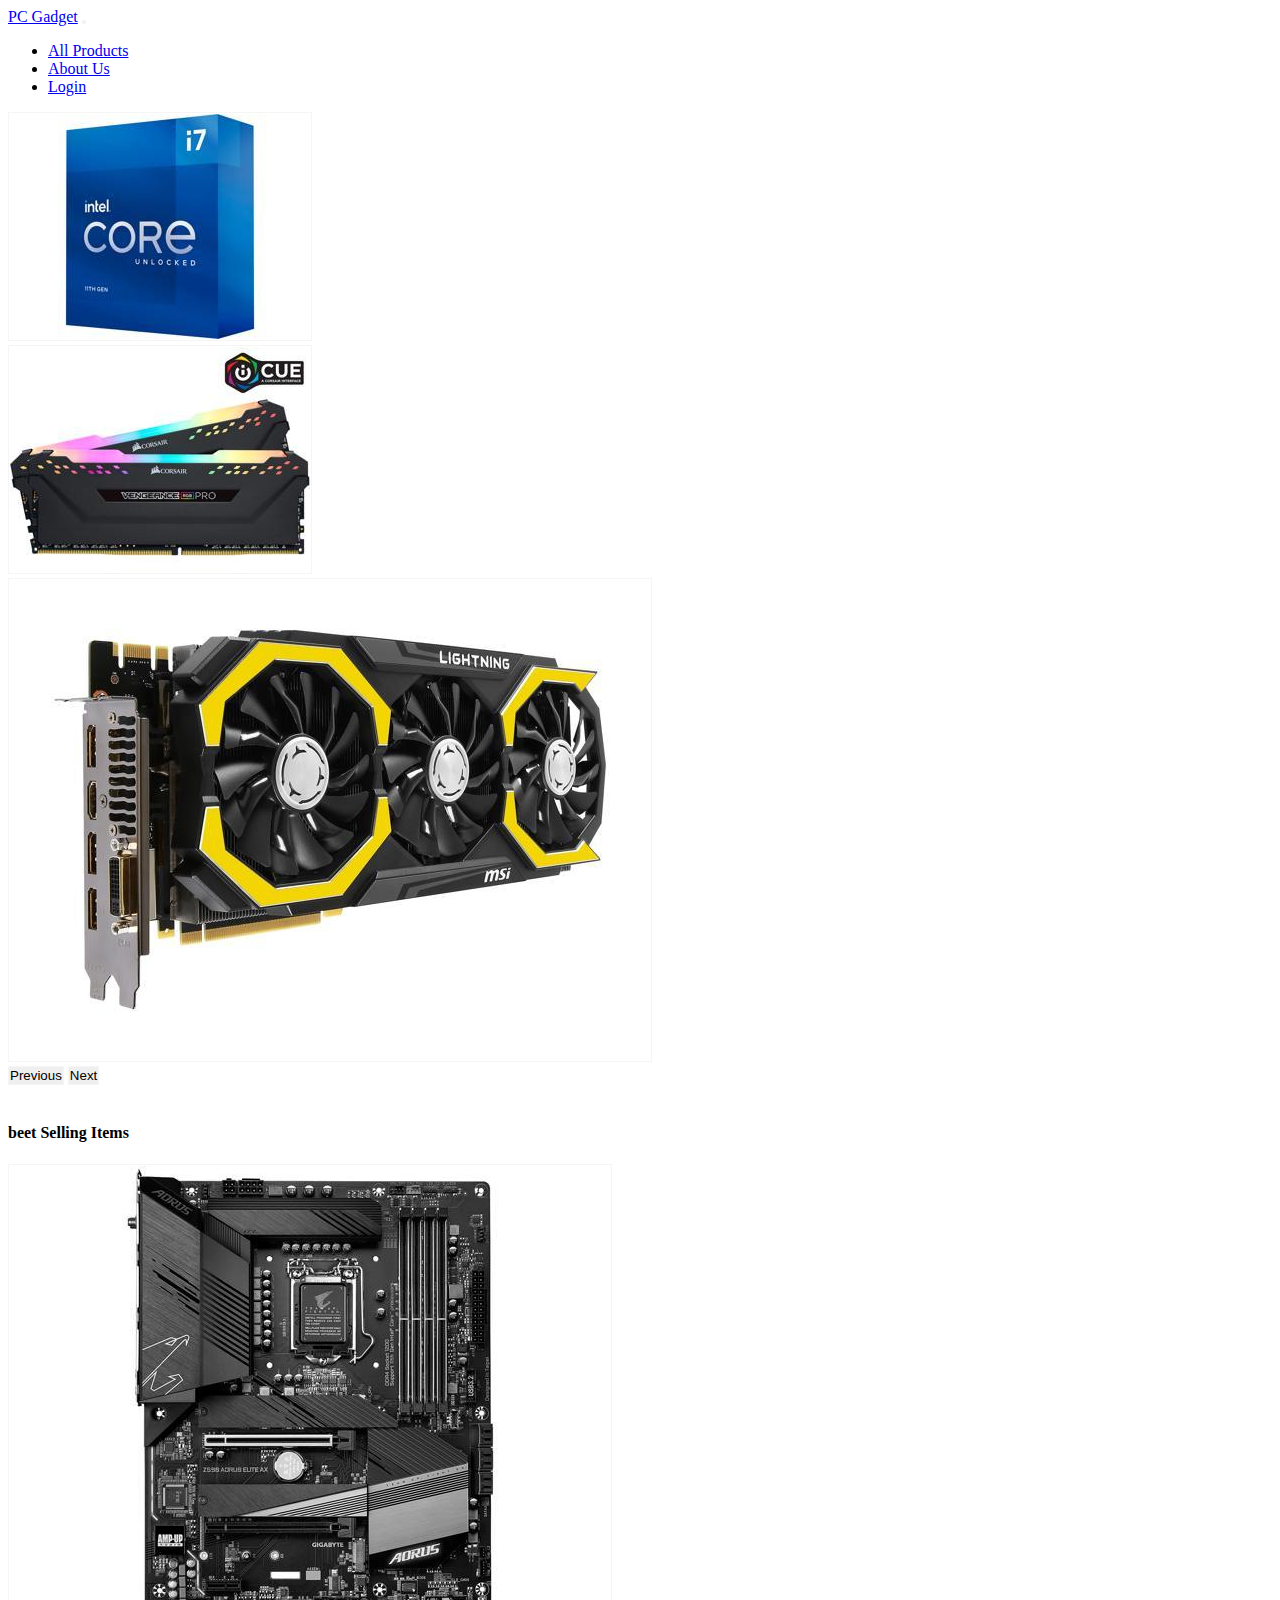
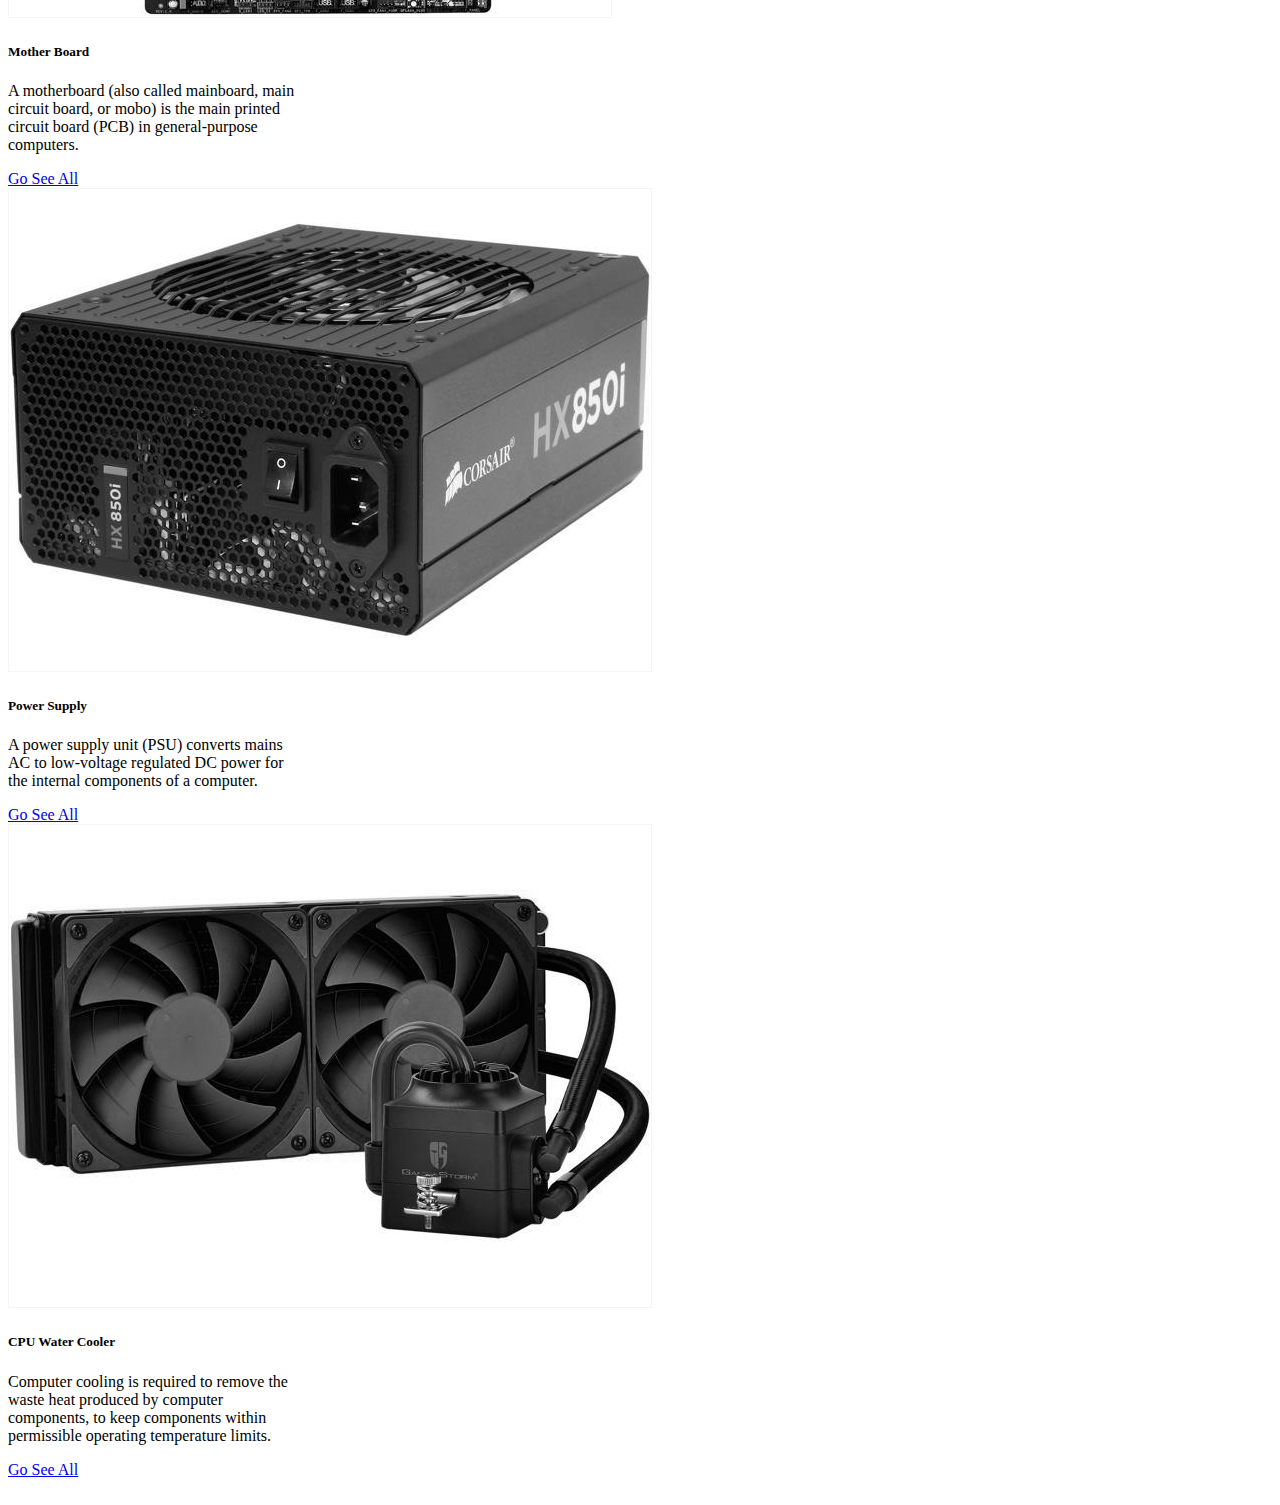
<file: index.html>
<!DOCTYPE html>
<html lang="en">

<head>
    <meta charset="UTF-8">
    <meta http-equiv="X-UA-Compatible" content="IE=edge">
    <link rel="icon" type="image/png" href="/favicon16x16.png" sizes="16x16">
    <link rel="icon" type="image/png" href="/favicon32x32.png" sizes="32x32">
    <link rel="icon" type="image/png" href="/favicon96x96.png" sizes="96x96">
    <link rel="stylesheet" href="style/main.css">
        <link href="https://cdn.jsdelivr.net/npm/bootstrap@5.1.2/dist/css/bootstrap.min.css" rel="stylesheet"
        integrity="sha384-uWxY/CJNBR+1zjPWmfnSnVxwRheevXITnMqoEIeG1LJrdI0GlVs/9cVSyPYXdcSF" crossorigin="anonymous">
    <meta name="viewport" content="width=device-width, initial-scale=1.0">
    <title>PC Gadget</title>
</head>

<body>
    <nav  class="navbar navbar-expand-lg navbar-light bg-light">
        <div class="container-fluid">
            <a class="navbar-brand" href="index.html">PC Gadget</a>
            <button class="navbar-toggler" type="button" data-bs-toggle="collapse" data-bs-target="#navbarNav"
                aria-controls="navbarNav" aria-expanded="false" aria-label="Toggle navigation">
                <span class="navbar-toggler-icon"></span>
            </button>
            <div class="collapse navbar-collapse" id="navbarNav">
                <ul class="navbar-nav">
                    <li class="nav-item">
                        <a class="nav-link active" aria-current="page" href="allitems.html">All Products</a>
                    </li>
                    <li class="nav-item">
                        <a class="nav-link" href="aboutus.html">About Us</a>
                    </li>
                    <li class="nav-item">
                        <a class="nav-link" href="auth.html">Login</a>
                    </li>

                </ul>
            </div>
        </div>
    </nav>

    <div id="carouselExampleControls" class="carousel slide" data-bs-ride="carousel">
        <div class="carousel-inner">
            <div class="carousel-item active">
                <img src="images/19-118-233-V01.jpg" class="d-block w-100" alt="header2">

            </div>
            <div class="carousel-item">
                <img src="images/20-236-607-01.jpg" class="d-block w-100" alt="header2">
            </div>
            <div class="carousel-item">
                <img src="images/14-127-908-02.jpg" class="d-block w-100" alt="header3">
            </div>
        </div>
        <button class="carousel-control-prev" type="button" data-bs-target="#carouselExampleControls"
            data-bs-slide="prev">
            <span class="carousel-control-prev-icon" aria-hidden="true"></span>
            <span class="visually-hidden">Previous</span>
        </button>
        <button class="carousel-control-next" type="button" data-bs-target="#carouselExampleControls"
            data-bs-slide="next">
            <span class="carousel-control-next-icon" aria-hidden="true"></span>
            <span class="visually-hidden">Next</span>
        </button>
    </div>
    <div class="mx-auto" style="width: 200px;">
        <br>
      </div>
      
    <nav id="navi" class="navbar navbar-light bg-light">
        <div class="container-fluid">
            <span class="navbar-text">
                <nav aria-label="breadcrumb">

                </nav>
            </span>
        </div>
    </nav>
    <div class="alert alert-success" role="alert">

        <h4>beet Selling Items</h4s>

    </div>
      
    <div class="container">
        <div class="row">
            <div class="col">
                <div class="card" style="width: 18rem;">
                    <img id="filter"src="images/13-145-263-V012.jpg" class="card-img-top" alt="...">
                    <div class="card-body">
                        <h5 class="card-title">Mother Board</h5>
                        <p class="card-text">A motherboard (also called mainboard, main circuit board, or mobo) is the main printed circuit board (PCB) in general-purpose computers.</p>
                        <a href="allitems.html" class="btn btn-primary">Go See All</a>
                    </div>
                </div>
            </div>
            <div class="col">
                <div class="card" style="width: 18rem;">
                    <img id="filter" src="images/17-139-083-01.jpg" class="card-img-top" alt="...">
                    <div class="card-body">
                        <h5 class="card-title">Power Supply </h5>
                        <p class="card-text">A power supply unit (PSU) converts mains AC to low-voltage regulated DC power for the internal components of a computer. </p>
                        <a href="allitems.html" class="btn btn-primary">Go See All</a>
                    </div>
                </div>
            </div>
            <div class="col">
                <div class="card" style="width: 18rem;">
                    <img id="filter" src="images/35-856-078-V01.jpg" class="card-img-top" alt="...">
                    <div class="card-body">
                        <h5 class="card-title">CPU Water Cooler </h5>
                        <p class="card-text">Computer cooling is required to remove the waste heat produced by computer components, to keep components within permissible operating temperature limits.</p>
                        <a href="allitems.html" class="btn btn-primary">Go See All</a>
                    </div>
                </div>
            </div>
        </div>
    </div>
<br>
      <script src="https://cdn.jsdelivr.net/npm/bootstrap@5.1.2/dist/js/bootstrap.bundle.min.js" integrity="sha384-kQtW33rZJAHjgefvhyyzcGF3C5TFyBQBA13V1RKPf4uH+bwyzQxZ6CmMZHmNBEfJ" crossorigin="anonymous"></script>
</body>

</html>
</file>
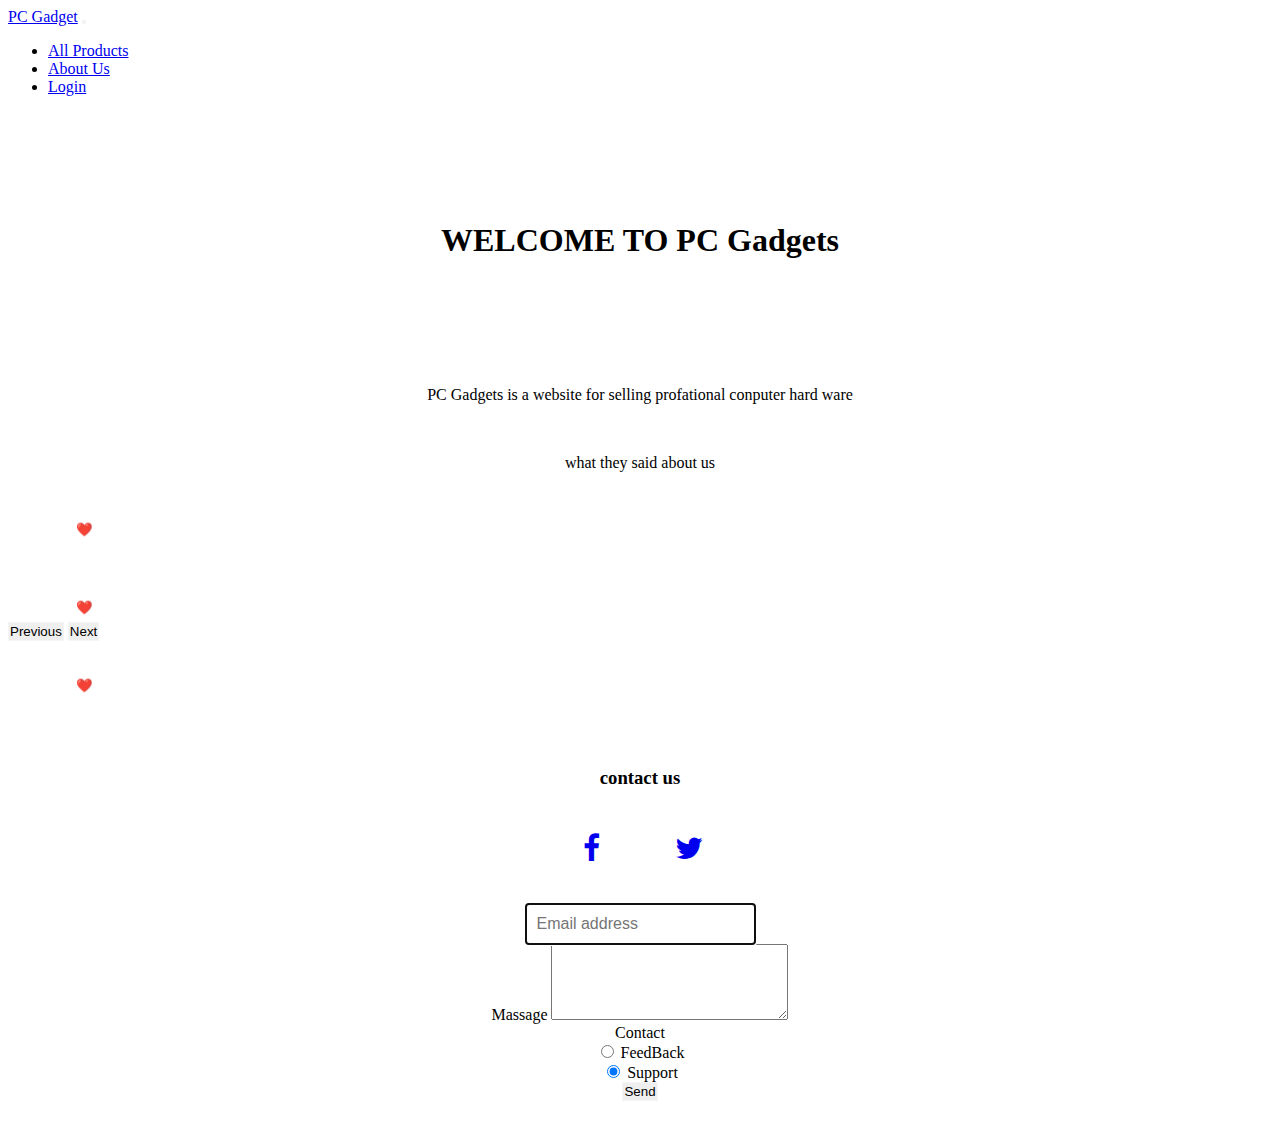
<file: aboutus.html>
<!DOCTYPE html>
<html lang="en">

<head>
    <meta charset="UTF-8">
    <meta http-equiv="X-UA-Compatible" content="IE=edge">
    <link rel="icon" type="image/png" href="/favicon16x16.png" sizes="16x16">
    <link rel="icon" type="image/png" href="/favicon32x32.png" sizes="32x32">
    <link rel="icon" type="image/png" href="/favicon96x96.png" sizes="96x96">
    <link rel="stylesheet" href="https://cdnjs.cloudflare.com/ajax/libs/font-awesome/4.7.0/css/font-awesome.min.css">
    <link href="https://cdn.jsdelivr.net/npm/bootstrap@5.1.2/dist/css/bootstrap.min.css" rel="stylesheet"
        integrity="sha384-uWxY/CJNBR+1zjPWmfnSnVxwRheevXITnMqoEIeG1LJrdI0GlVs/9cVSyPYXdcSF" crossorigin="anonymous">
    <link rel="stylesheet" href="style/main.css">
    <meta name="viewport" content="width=device-width, initial-scale=1.0">
    <title>PC Gadget</title>
</head>

<body>

    <style>
        .carousel {
            margin-top: 50px;
        }

        .carousel-inner {
            height: 100px;
        }

        .carousel-caption {
            color: #fff;
            top: 50%;
        }
    </style>
    <nav class="navbar navbar-expand-lg navbar-light bg-light">
        <div class="container-fluid">
            <a class="navbar-brand" href="index.html">PC Gadget</a>
            <button class="navbar-toggler" type="button" data-bs-toggle="collapse" data-bs-target="#navbarNav"
                aria-controls="navbarNav" aria-expanded="false" aria-label="Toggle navigation">
                <span class="navbar-toggler-icon"></span>
            </button>
            <div class="collapse navbar-collapse" id="navbarNav">
                <ul class="navbar-nav">
                    <li class="nav-item">
                        <a class="nav-link active" aria-current="page" href="allitems.html">All Products</a>
                    </li>
                    <li class="nav-item">
                        <a class="nav-link" href="aboutus.html">About Us</a>
                    </li>
                    <li class="nav-item">
                        <a class="nav-link" href="auth.html">Login</a>
                    </li>

                </ul>
            </div>
        </div>
    </nav>
    <div class="spaceing
    ">

        <center>
            <h1>WELCOME TO PC Gadgets <span class="badge bg-secondary"></span></h1>

        </center>
    </div>
    <div class="spaceing"></div>
    <center>
        <p class="lead">

            PC Gadgets is a website for selling profational conputer hard ware

        </p>
    </center>
    <br>
    <center>

        <p class="h3">what they said about us</p>

    </center>

    <div id="carouselExampleCaptions" class="carousel slide" data-bs-ride="carousel">
        <div class="carousel-inner">

            <div class="carousel-item active">
                <div class="carousel-caption d-none d-md-block">
                    <h5>Anonymous❤️</h5>
                    <p>"best site ever ."</p>
                </div>
            </div>


            <div class="carousel-item">
                <div class="carousel-caption d-none d-md-block">
                    <h5>Anonymous❤️</h5>
                    <p>"i needed help in building my pc and pc gadgets team help me build it."</p>
                    </p>
                </div>
            </div>

            <div class="carousel-item">
                <div class="carousel-caption d-none d-md-block">
                    <h5>Anonymous❤️</h5>
                    <p>"there prices so reasonable and you can find whatever you want"</p>
                    </p>
                </div>
            </div>

        </div>
        <button class="carousel-control-prev" type="button" data-bs-target="#carouselExampleCaptions"
            data-bs-slide="prev">
            <span class="carousel-control-prev-icon" aria-hidden="true"></span>
            <span class="visually-hidden">Previous</span>
        </button>
        <button class="carousel-control-next" type="button" data-bs-target="#carouselExampleCaptions"
            data-bs-slide="next">
            <span class="carousel-control-next-icon" aria-hidden="true"></span>
            <span class="visually-hidden">Next</span>
        </button>
    </div>


    </table>

    <div class="spaceing">

        <center>
            <h3>contact us <span class="badge bg-secondary"></span></h3>
            <a href="https://www.facebook.com/" class="fa fa-facebook"></a>
            <a href="https://twitter.com/" class="fa fa-twitter"></a>


            <form class="form-signin" action="index.html">

                <label for="inputEmail" class="sr-only">Email address</label>
                <input type="email" id="inputEmail" class="form-control" placeholder="Email address" required autofocus>
                <div class="mb-3">
                    <label for="exampleFormControlTextarea1" class="form-label">Massage</label>
                    <textarea class="form-control" id="exampleFormControlTextarea1" rows="3"></textarea>
                    <label for="exampleFormControlTextarea1" class="form-label">Contact </label>
                    <div class="form-check">
                        <input class="form-check-input" type="radio" name="flexRadioDefault" id="flexRadioDefault1">
                        <label class="form-check-label" for="flexRadioDefault1">
                            FeedBack
                        </label>
                    </div>
                    <div class="form-check">
                        <input class="form-check-input" type="radio" name="flexRadioDefault" id="flexRadioDefault2"
                            checked>
                        <label class="form-check-label" for="flexRadioDefault2">
                            Support
                        </label>
                    </div>
                </div>
                <button class="btn btn-secondary" type="submit">Send</button>
    </div>
    </form>
    </center>
    <script src="https://cdn.jsdelivr.net/npm/bootstrap@5.1.2/dist/js/bootstrap.bundle.min.js"
        integrity="sha384-kQtW33rZJAHjgefvhyyzcGF3C5TFyBQBA13V1RKPf4uH+bwyzQxZ6CmMZHmNBEfJ"
        crossorigin="anonymous"></script>
</body>

</html>
</file>
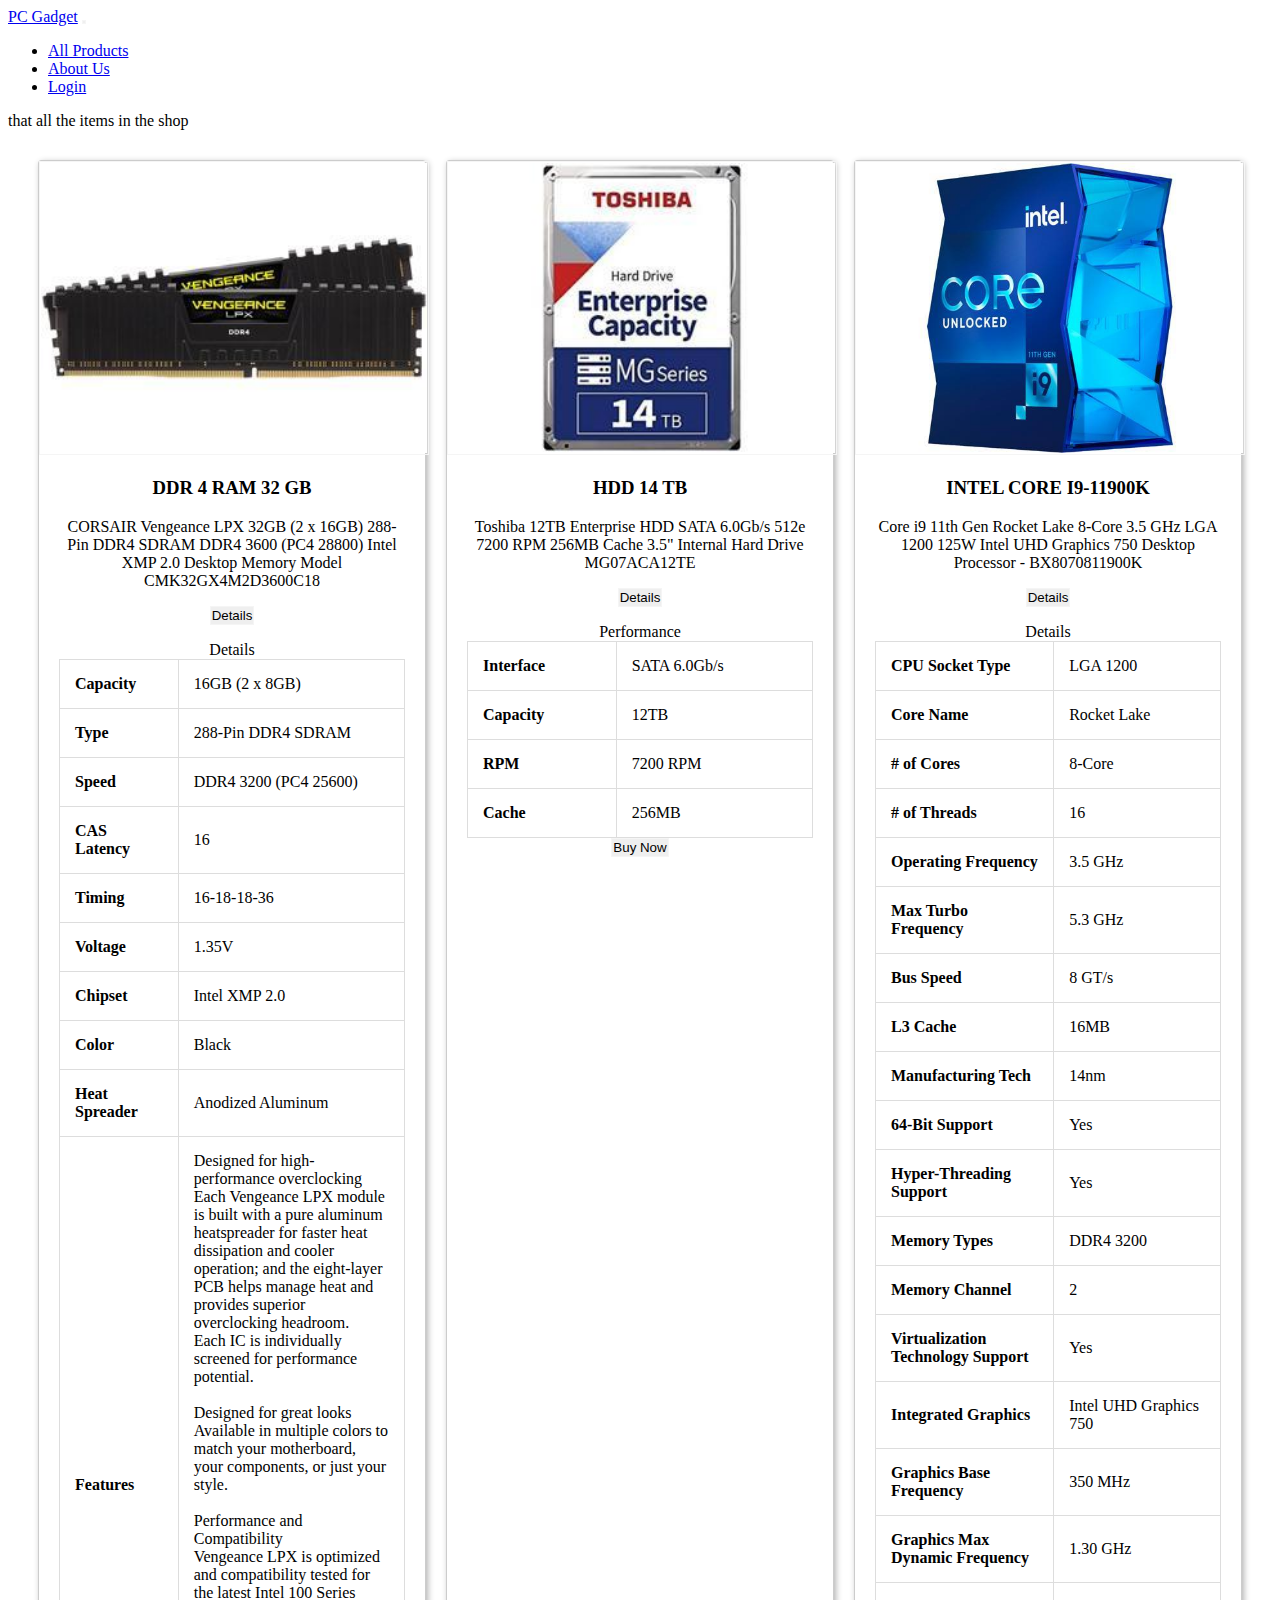
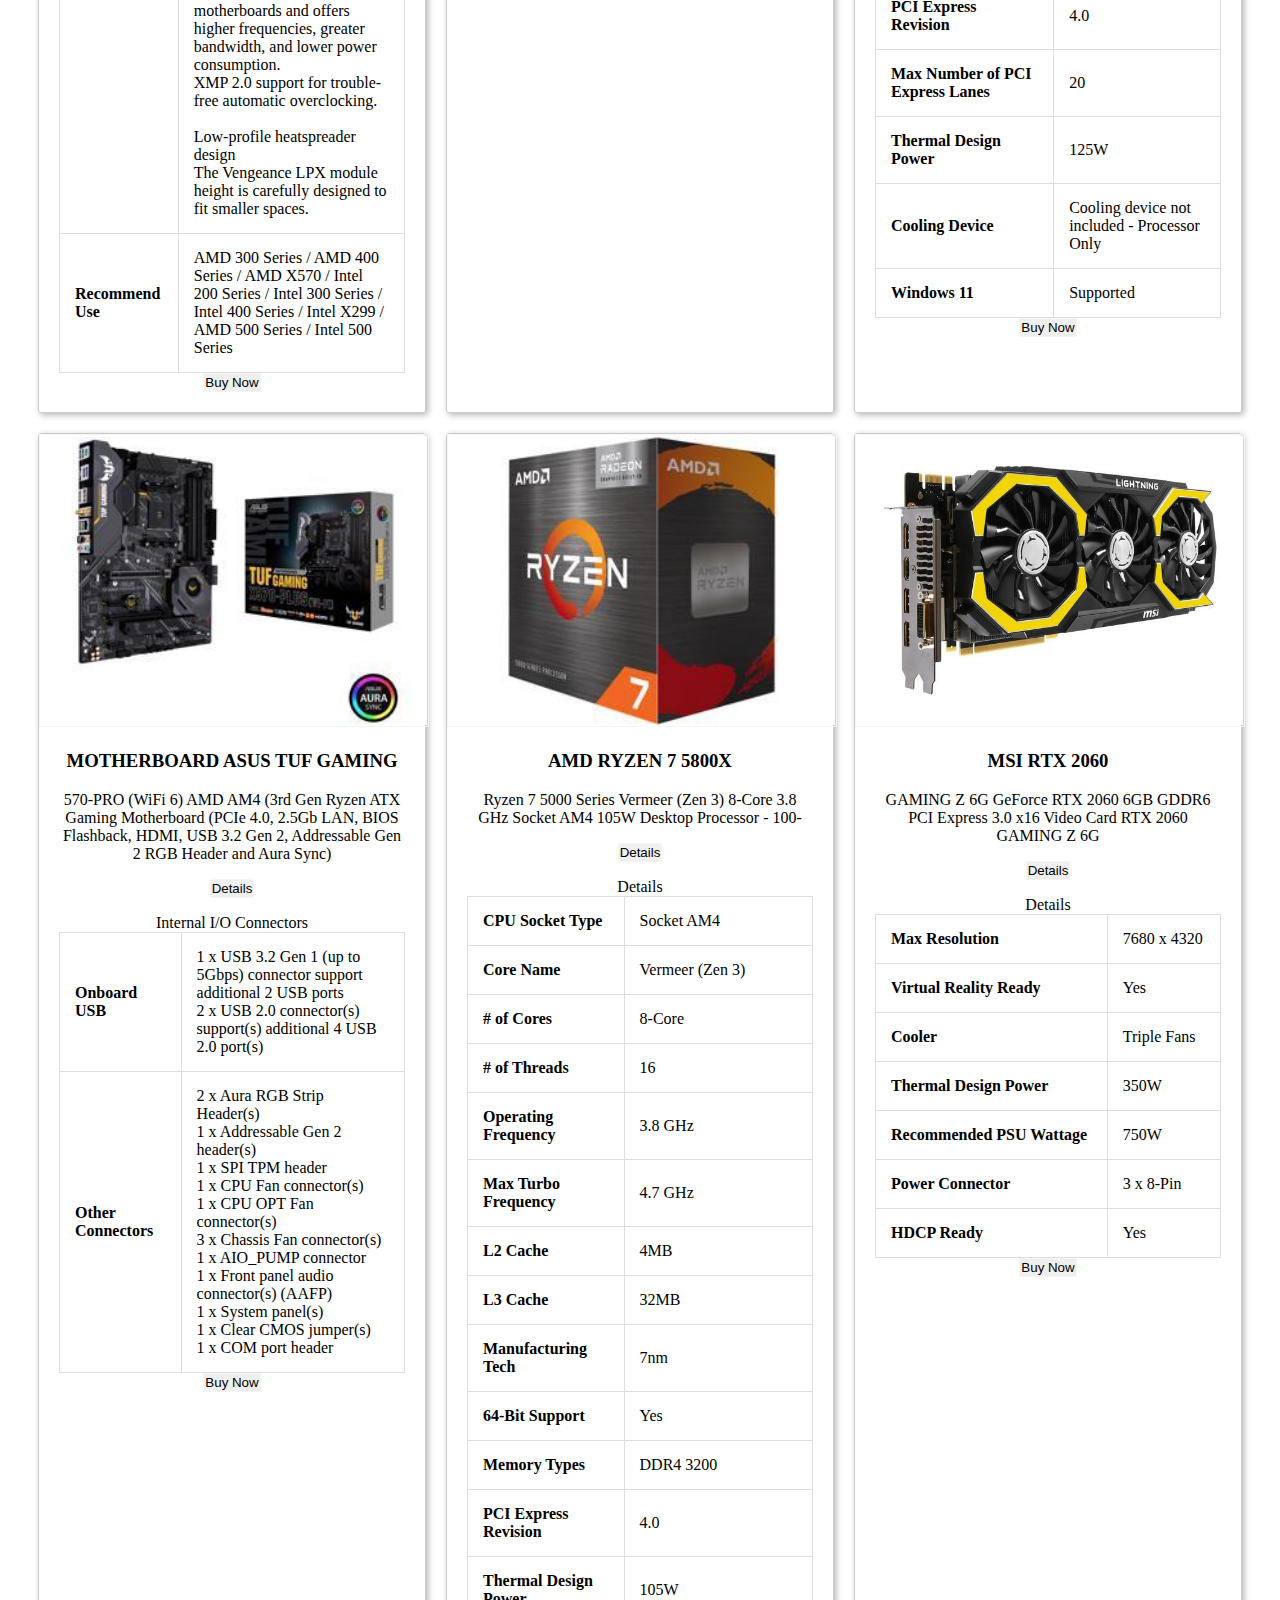
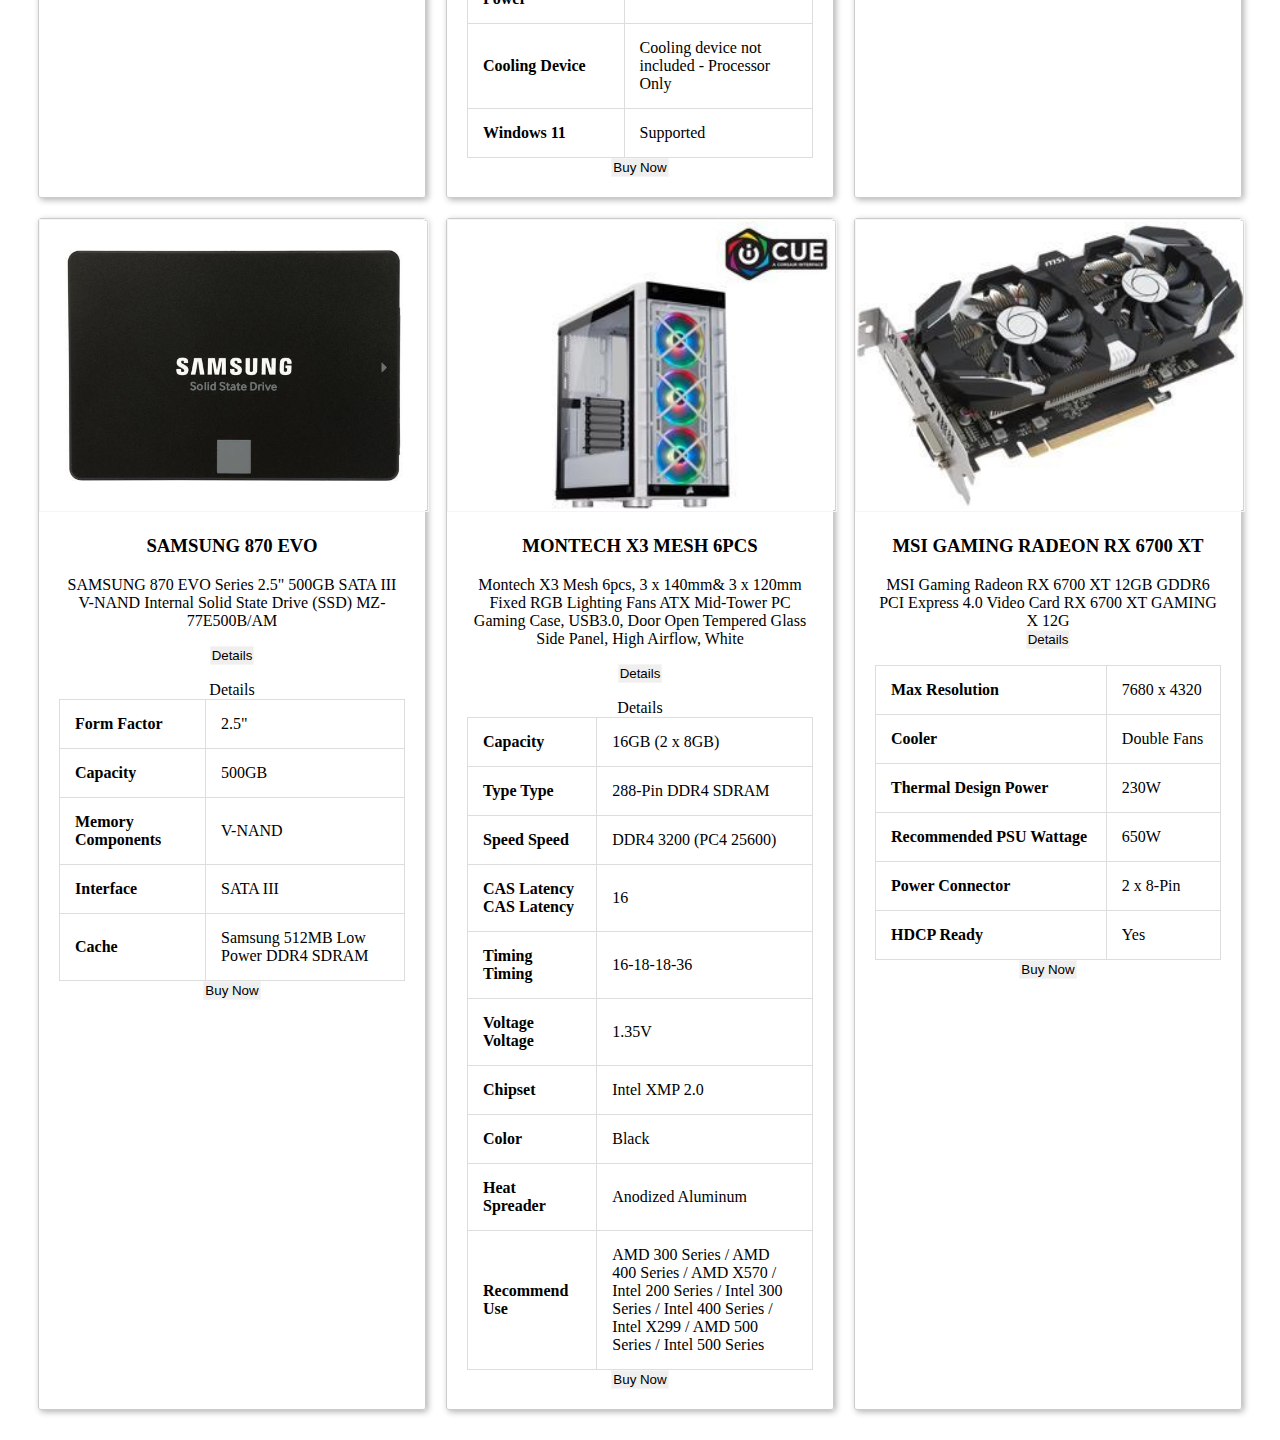
<file: allitems.html>
<!DOCTYPE html>
<html lang="en">

<head>
    <meta charset="UTF-8">
    <meta http-equiv="X-UA-Compatible" content="IE=edge">
    <link rel="icon" type="image/png" href="/favicon16x16.png" sizes="16x16">
    <link rel="icon" type="image/png" href="/favicon32x32.png" sizes="32x32">
    <link rel="icon" type="image/png" href="/favicon96x96.png" sizes="96x96">
    <link href="https://cdn.jsdelivr.net/npm/bootstrap@5.1.2/dist/css/bootstrap.min.css" rel="stylesheet"
        integrity="sha384-uWxY/CJNBR+1zjPWmfnSnVxwRheevXITnMqoEIeG1LJrdI0GlVs/9cVSyPYXdcSF" crossorigin="anonymous">
    <link rel="stylesheet" href="style/main.css">
    <meta name="viewport" content="width=device-width, initial-scale=1.0">
    <title>PC Gadget</title>
</head>

<body>
    <nav class="navbar navbar-expand-lg navbar-light bg-light">
        <div class="container-fluid">
            <a class="navbar-brand" href="index.html">PC Gadget</a>
            <button class="navbar-toggler" type="button" data-bs-toggle="collapse" data-bs-target="#navbarNav"
                aria-controls="navbarNav" aria-expanded="false" aria-label="Toggle navigation">
                <span class="navbar-toggler-icon"></span>
            </button>
            <div class="collapse navbar-collapse" id="navbarNav">
                <ul class="navbar-nav">
                    <li class="nav-item">
                        <a class="nav-link active" aria-current="page" href="allitems.html">All Products</a>
                    </li>
                    <li class="nav-item">
                        <a class="nav-link" href="aboutus.html">About Us</a>
                    </li>
                    <li class="nav-item">
                        <a class="nav-link" href="auth.html">Login</a>
                    </li>
                </ul>
            </div>
        </div>
    </nav>

    <div class="alert alert-dark" role="alert">
        that all the items in the shop
    </div>

    <main class="grid">
        <article>
            <img src="images/20-236-541-V012.jpg" alt="Sample photo">
            <div class="text">
                <h3>DDR 4 RAM 32 GB</h3>
                <p>CORSAIR Vengeance LPX 32GB (2 x 16GB) 288-Pin DDR4 SDRAM DDR4 3600 (PC4 28800) Intel XMP 2.0 Desktop
                    Memory Model CMK32GX4M2D3600C18</p>
                    <button class="btn btn-info" type="button" data-bs-toggle="collapse" data-bs-target="#collapseExample"
    aria-expanded="false" aria-controls="collapseExample">
    Details
</button>
</p>
<div class="collapse" id="collapseExample">
    <div class="card card-body">

        <table class="table-horizontal">
            <caption>Details</caption>
            <tbody>
                <tr>
                    <th>Capacity
                        <!-- -->
                    </th>
                    <td>16GB (2 x 8GB)</td>
                </tr>
                <tr>
                    <th>Type
                    <td>288-Pin DDR4 SDRAM</td>
                </tr>
                <tr>
                    <th>Speed
                    <td>DDR4 3200 (PC4 25600)</td>
                </tr>
                <tr>
                    <th>CAS Latency
                    <td>16</td>
                </tr>
                <tr>
                    <th>Timing
                    <td>16-18-18-36</td>
                </tr>
                <tr>
                    <th>Voltage
                    <td>1.35V</td>
                </tr>
                <tr>
                    <th>Chipset
                        <!-- -->
                    </th>
                    <td>Intel XMP 2.0</td>
                </tr>
                <tr>
                    <th>Color
                        <!-- -->
                    </th>
                    <td>Black</td>
                </tr>
                <tr>
                    <th>Heat Spreader
                        <!-- -->
                    </th>
                    <td>Anodized Aluminum</td>
                </tr>
                <tr>
                    <th>Features
                        <!-- -->
                    </th>
                    <td>Designed for high-performance overclocking<br>Each Vengeance LPX module is built with a pure
                        aluminum heatspreader for faster heat dissipation and cooler operation; and the eight-layer PCB
                        helps manage heat and provides superior overclocking headroom.<br>Each IC is individually
                        screened for performance potential.<br><br>Designed for great looks<br>Available in multiple
                        colors to match your motherboard, your components, or just your style.<br><br>Performance and
                        Compatibility<br>Vengeance LPX is optimized and compatibility tested for the latest Intel 100
                        Series motherboards and offers higher frequencies, greater bandwidth, and lower power
                        consumption.<br>XMP 2.0 support for trouble-free automatic overclocking.<br><br>Low-profile
                        heatspreader design<br>The Vengeance LPX module height is carefully designed to fit smaller
                        spaces.</td>
                </tr>
                <tr>
                    <th>Recommend Use
                        <!-- -->
                    </th>
                    <td>AMD 300 Series / AMD 400 Series / AMD X570 / Intel 200 Series / Intel 300 Series / Intel 400
                        Series / Intel X299 / AMD 500 Series / Intel 500 Series</td>
                </tr>
            </tbody>
        </table>

    </div>
</div>
                <button class="btn btn-secondary" type="submit" onclick="openForm()">Buy Now</button>
            </div>
        </article>

        <article>
            <img src="images/22-149-785-01.jpg" alt="Sample photo">
            <div class="text">
                <h3>HDD 14 TB</h3>
                <p>Toshiba 12TB Enterprise HDD SATA 6.0Gb/s 512e 7200 RPM 256MB Cache 3.5" Internal Hard Drive
                    MG07ACA12TE
                </p>
                <button class="btn btn-info" type="button" data-bs-toggle="collapse" data-bs-target="#collapseExample"
    aria-expanded="false" aria-controls="collapseExample">
    Details
</button>
</p>
<div class="collapse" id="collapseExample">
    <div class="card card-body">

        <table class="table-horizontal">
            <table class="table-horizontal">
                <caption>Performance</caption>
                <tbody>
                    <tr>
                        <th>Interface
                        </th>
                        <td>SATA 6.0Gb/s</td>
                    </tr>
                    <tr>
                        <th>Capacity
                            <!-- -->
                        </th>
                        <td>12TB</td>
                    </tr>
                    <tr>
                        <th>RPM
                        </th>
                        <td>7200 RPM</td>
                    </tr>
                    <tr>
                        <th>Cache
                        </th>
                        <td>256MB</td>
                    </tr>
                </tbody>
            </table>

    </div>
</div>
                <button class="btn btn-secondary" type="submit" onclick="openForm()">Buy Now</button>
            </div>
        </article>

        <article>
            <img src="images/19-118-231-V04.jpg" alt="Sample photo">
            <div class="text">
                <h3>Intel Core i9-11900K </h3>
                <p>Core i9 11th Gen Rocket Lake 8-Core 3.5 GHz LGA 1200 125W Intel UHD Graphics 750 Desktop Processor -
                    BX8070811900K</p>
                    <button class="btn btn-info" type="button" data-bs-toggle="collapse" data-bs-target="#collapseExample"
    aria-expanded="false" aria-controls="collapseExample">
    Details
</button>
</p>
<div class="collapse" id="collapseExample">
    <div class="card card-body">

        <table class="table-horizontal">
            <caption>Details</caption>
            <tbody>
                <tr>
                    <th>CPU Socket Type
                    </th>
                    <td>LGA 1200</td>
                </tr>
                <tr>
                    <th>Core Name
                    </th>
                    <td>Rocket Lake</td>
                </tr>
                <tr>
                    <th># of Cores
                    </th>
                    <td>8-Core</td>
                </tr>
                <tr>
                    <th># of Threads
                    </th>
                    <td>16</td>
                </tr>
                <tr>
                    <th>Operating Frequency
                    </th>
                    <td>3.5 GHz</td>
                </tr>
                <tr>
                    <th>Max Turbo Frequency
                    </th>
                    <td>5.3 GHz</td>
                </tr>
                <tr>
                    <th>Bus Speed
                        <!-- -->
                    </th>
                    <td>8 GT/s</td>
                </tr>
                <tr>
                    <th>L3 Cache
                    </th>
                    <td>16MB</td>
                </tr>
                <tr>
                    <th>Manufacturing Tech
                    </th>
                    <td>14nm</td>
                </tr>
                <tr>
                    <th>64-Bit Support
                    </th>
                    <td>Yes</td>
                </tr>
                <tr>
                    <th>Hyper-Threading Support

                    </th>
                    <td>Yes</td>
                </tr>
                <tr>
                    <th>Memory Types
                        <!-- -->
                    </th>
                    <td>DDR4 3200</td>
                </tr>
                <tr>
                    <th>Memory Channel
                        <!-- -->
                    </th>
                    <td>2</td>
                </tr>
                <tr>
                    <th>Virtualization Technology Support

                    </th>
                    <td>Yes</td>
                </tr>
                <tr>
                    <th>Integrated Graphics
                        <!-- -->
                    </th>
                    <td>Intel UHD Graphics 750</td>
                </tr>
                <tr>
                    <th>Graphics Base Frequency
                        <!-- -->
                    </th>
                    <td>350 MHz</td>
                </tr>
                <tr>
                    <th>Graphics Max Dynamic Frequency
                        <!-- -->
                    </th>
                    <td>1.30 GHz</td>
                </tr>
                <tr>
                    <th>PCI Express Revision
                        <!-- -->
                    </th>
                    <td>4.0</td>
                </tr>
                <tr>
                    <th>Max Number of PCI Express Lanes
                        <!-- -->
                    </th>
                    <td>20</td>
                </tr>
                <tr>
                    <th>Thermal Design Power
                    </th>
                    <td>125W</td>
                </tr>
                <tr>
                    <th>Cooling Device
                        <!-- -->
                    </th>
                    <td>Cooling device not included - Processor Only</td>
                </tr>
                <tr>
                    <th>Windows 11
                        <!-- -->
                    </th>
                    <td>Supported</td>
                </tr>
            </tbody>
        </table>


    </div>
</div>
                <button class="btn btn-secondary" type="submit" onclick="openForm()">Buy Now</button>
            </div>
        </article>

        <article>
            <img src="images/13-119-197-V02.jpg" alt="Sample photo">
            <div class="text">
                <h3>Motherboard ASUS TUF Gaming</h3>
                <p>570-PRO (WiFi 6) AMD AM4 (3rd Gen Ryzen ATX Gaming Motherboard (PCIe 4.0, 2.5Gb LAN, BIOS Flashback,
                    HDMI, USB 3.2 Gen 2, Addressable Gen 2 RGB Header and Aura Sync)</p>
                    <button class="btn btn-info" type="button" data-bs-toggle="collapse" data-bs-target="#collapseExample"
    aria-expanded="false" aria-controls="collapseExample">
    Details
</button>
</p>
<div class="collapse" id="collapseExample">
    <div class="card card-body">

        <table class="table-horizontal">
            <caption>Internal I/O Connectors</caption>
            <tbody>
                <tr>
                    <th>Onboard USB
                        <!-- -->
                    </th>
                    <td>1 x USB 3.2 Gen 1 (up to 5Gbps) connector support additional 2 USB ports<br>2 x USB 2.0
                        connector(s) support(s) additional 4 USB 2.0 port(s)</td>
                </tr>
                <tr>
                    <th>Other Connectors
                        <!-- -->
                    </th>
                    <td>2 x Aura RGB Strip Header(s)<br>1 x Addressable Gen 2 header(s)<br>1 x SPI TPM header<br>1 x CPU
                        Fan connector(s)<br>1 x CPU OPT Fan connector(s)<br>3 x Chassis Fan connector(s)<br>1 x AIO_PUMP
                        connector<br>1 x Front panel audio connector(s) (AAFP)<br>1 x System panel(s)<br>1 x Clear CMOS
                        jumper(s)<br>1 x COM port header</td>
                </tr>
            </tbody>
        </table>
    </div>
</div>
                <button class="btn btn-secondary" type="submit" onclick="openForm()">Buy Now</button>
            </div>
        </article>

        <article>
            <img src="images/19-113-682-V01.jpg" alt="Sample photo">
            <div class="text">
                <h3>AMD Ryzen 7 5800X</h3>
                <p>Ryzen 7 5000 Series Vermeer (Zen 3) 8-Core 3.8 GHz Socket AM4 105W Desktop Processor -
                    100-</p>
                    <button class="btn btn-info" type="button" data-bs-toggle="collapse" data-bs-target="#collapseExample"
    aria-expanded="false" aria-controls="collapseExample">
    Details
</button>
</p>
<div class="collapse" id="collapseExample">
    <div class="card card-body">

        <table class="table-horizontal">
            <caption>Details</caption>
            <tbody>
                <tr>
                    <th>CPU Socket Type
                    </th>
                    <td>Socket AM4</td>
                </tr>
                <tr>
                    <th>Core Name
                    </th>
                    <td>Vermeer (Zen 3)</td>
                </tr>
                <tr>
                    <th># of Cores
                    </th>
                    <td>8-Core</td>
                </tr>
                <tr>
                    <th># of Threads
                    </th>
                    <td>16</td>
                </tr>
                <tr>
                    <th>Operating Frequency
                    </th>
                    <td>3.8 GHz</td>
                </tr>
                <tr>
                    <th>Max Turbo Frequency
                    </th>
                    <td>4.7 GHz</td>
                </tr>
                <tr>
                    <th>L2 Cache
                    <td>4MB</td>
                </tr>
                <tr>
                    <th>L3 Cache
                    </th>
                    <td>32MB</td>
                </tr>
                <tr>
                    <th>Manufacturing Tech
                    </th>
                    <td>7nm</td>
                </tr>
                <tr>
                    <th>64-Bit Support
                    </th>
                    <td>Yes</td>
                </tr>
                <tr>
                    <th>Memory Types
                        <!-- -->
                    </th>
                    <td>DDR4 3200</td>
                </tr>
                <tr>
                    <th>PCI Express Revision
                        <!-- -->
                    </th>
                    <td>4.0</td>
                </tr>
                <tr>
                    <th>Thermal Design Power
                    </th>
                    <td>105W</td>
                </tr>
                <tr>
                    <th>Cooling Device
                        <!-- -->
                    </th>
                    <td>Cooling device not included - Processor Only</td>
                </tr>
                <tr>
                    <th>Windows 11
                        <!-- -->
                    </th>
                    <td>Supported</td>
                </tr>
            </tbody>
        </table>

    </div>
</div>

                <button class="btn btn-secondary" type="submit" onclick="openForm()">Buy Now</button>
            </div>
        </article>
        <article>
            <img src="images/14-127-908-02.jpg" alt="Sample photo">
            <div class="text">
                <h3>MSI RTX 2060</h3>
                <p>GAMING Z 6G GeForce RTX 2060 6GB GDDR6 PCI Express 3.0 x16 Video Card RTX 2060 GAMING Z 6G
                </p>
                <button class="btn btn-info" type="button" data-bs-toggle="collapse" data-bs-target="#collapseExample"
    aria-expanded="false" aria-controls="collapseExample">
    Details
</button>
</p>
<div class="collapse" id="collapseExample">
    <div class="card card-body">

        <table class="table-horizontal">
            <caption>Details</caption>
            <tbody>
                <tr>
                    <th>Max Resolution
                        <!-- -->
                    </th>
                    <td>7680 x 4320</td>
                </tr>
                <tr>
                    <th>Virtual Reality Ready
                        <!-- -->
                    </th>
                    <td>Yes</td>
                </tr>
                <tr>
                    <th>Cooler
                        <!-- -->
                    </th>
                    <td>Triple Fans</td>
                </tr>
                <tr>
                    <th>Thermal Design Power
                    </th>
                    <td>350W</td>
                </tr>
                <tr>
                    <th>Recommended PSU Wattage
                        <!-- -->
                    </th>
                    <td>750W</td>
                </tr>
                <tr>
                    <th>Power Connector
                        <!-- -->
                    </th>
                    <td>3 x 8-Pin</td>
                </tr>
                <tr>
                    <th>HDCP Ready
                    </th>
                    <td>Yes</td>
                </tr>
            </tbody>
        </table>

    </div>
</div>
                <button class="btn btn-secondary" type="submit" onclick="openForm()">Buy Now</button>
            </div>
        </article>

        <article>
            <img src="images/20-147-372-03.jpg" alt="Sample photo">
            <div class="text">
                <h3>SAMSUNG 870 EVO</h3>
                <p>SAMSUNG 870 EVO Series 2.5" 500GB SATA III V-NAND Internal Solid State Drive (SSD) MZ-77E500B/AM </p>
                <button class="btn btn-info" type="button" data-bs-toggle="collapse" data-bs-target="#collapseExample"
    aria-expanded="false" aria-controls="collapseExample">
    Details
</button>
</p>
<div class="collapse" id="collapseExample">
    <div class="card card-body">
        <table class="table-horizontal">
            <caption>Details</caption>
            <tbody>
                <tr>
                    <th>Form Factor
                    </th>
                    <td>2.5"</td>
                </tr>
                <tr>
                    <th>Capacity
                        <!-- -->
                    </th>
                    <td>500GB</td>
                </tr>
                <tr>
                    <th>Memory Components
                    </th>
                    <td>V-NAND</td>
                </tr>
                <tr>
                    <th>Interface
                        <!-- -->
                    </th>
                    <td>SATA III</td>
                </tr>
                <tr>
                    <th>Cache
                        <!-- -->
                    </th>
                    <td>Samsung 512MB Low Power DDR4 SDRAM</td>
                </tr>
            </tbody>
        </table>
    </div>
</div>
                <button class="btn btn-secondary" type="submit" onclick="openForm()">Buy Now</button>
            </div>
        </article>

        <article>
            <img src="images/11-139-150-01.jpg" alt="Sample photo">
            <div class="text">
                <h3>Montech X3 Mesh 6pcs</h3>
                <p>Montech X3 Mesh 6pcs, 3 x 140mm& 3 x 120mm Fixed RGB Lighting Fans ATX Mid-Tower PC Gaming Case,
                    USB3.0, Door Open Tempered Glass Side Panel, High Airflow, White
                </p>
                
                <button class="btn btn-info" type="button" data-bs-toggle="collapse" data-bs-target="#collapseExample"
    aria-expanded="false" aria-controls="collapseExample">
    Details
</button>
</p>
<div class="collapse" id="collapseExample">
    <div class="card card-body">
        <table class="table-horizontal">
            <caption>Details</caption>
            <tbody>
                <tr>
                    <th>Capacity
                        <!-- -->
                    </th>
                    <td>16GB (2 x 8GB)</td>
                </tr>
                <tr>
                    <th>Type
                        <!-- --> <a class="popover-question" title="Regular Subscription Sales"><i
                                class="fas fa-question-circle"></i><span class="hid-text">Type</span></a>
                    </th>
                    <td>288-Pin DDR4 SDRAM</td>
                </tr>
                <tr>
                    <th>Speed
                        <!-- --> <a class="popover-question" title="Regular Subscription Sales"><i
                                class="fas fa-question-circle"></i><span class="hid-text">Speed</span></a>
                    </th>
                    <td>DDR4 3200 (PC4 25600)</td>
                </tr>
                <tr>
                    <th>CAS Latency
                        <!-- --> <a class="popover-question" title="Regular Subscription Sales"><i
                                class="fas fa-question-circle"></i><span class="hid-text">CAS Latency</span></a>
                    </th>
                    <td>16</td>
                </tr>
                <tr>
                    <th>Timing
                        <!-- --> <a class="popover-question" title="Regular Subscription Sales"><i
                                class="fas fa-question-circle"></i><span class="hid-text">Timing</span></a>
                    </th>
                    <td>16-18-18-36</td>
                </tr>
                <tr>
                    <th>Voltage
                        <!-- --> <a class="popover-question" title="Regular Subscription Sales"><i
                                class="fas fa-question-circle"></i><span class="hid-text">Voltage</span></a>
                    </th>
                    <td>1.35V</td>
                </tr>
                <tr>
                    <th>Chipset
                        <!-- -->
                    </th>
                    <td>Intel XMP 2.0</td>
                </tr>
                <tr>
                    <th>Color
                        <!-- -->
                    </th>
                    <td>Black</td>
                </tr>
                <tr>
                    <th>Heat Spreader
                        <!-- -->
                    </th>
                    <td>Anodized Aluminum</td>
                </tr>
                <tr>
                    <th>Recommend Use
                        <!-- -->
                    </th>
                    <td>AMD 300 Series / AMD 400 Series / AMD X570 / Intel 200 Series / Intel 300 Series / Intel 400
                        Series / Intel X299 / AMD 500 Series / Intel 500 Series</td>
                </tr>
            </tbody>
        </table>
    </div>
</div>
                <button class="btn btn-secondary" type="submit" onclick="openForm()">Buy Now</button>
            </div>
        </article>

        <article>
            <img src="images/14-137-055-082.jpg" alt="Sample photo">
            <div class="text">
                <h3>MSI Gaming Radeon RX 6700 XT</h3>
                MSI Gaming Radeon RX 6700 XT 12GB GDDR6 PCI Express 4.0 Video Card RX 6700 XT GAMING X 12G
<br>
                <button class="btn btn-info" type="button" data-bs-toggle="collapse" data-bs-target="#collapseExample"
                    aria-expanded="false" aria-controls="collapseExample">
                    Details
                </button>
                </p>
                <div class="collapse" id="collapseExample">
                    <div class="card card-body">
                        <table class="table-horizontal">
                            <tbody>
                                <tr>
                                    <th>Max Resolution
                                        <!-- -->
                                    </th>
                                    <td>7680 x 4320</td>
                                </tr>
                                <tr>
                                    <th>Cooler
                                        <!-- -->
                                    </th>
                                    <td>Double Fans</td>
                                </tr>
                                <tr>
                                    <th>Thermal Design Power
                                    </th>
                                    <td>230W</td>
                                </tr>
                                <tr>
                                    <th>Recommended PSU Wattage
                                        <!-- -->
                                    </th>
                                    <td>650W</td>
                                </tr>
                                <tr>
                                    <th>Power Connector
                                        <!-- -->
                                    </th>
                                    <td>2 x 8-Pin</td>
                                </tr>
                                <tr>
                                    <th>HDCP Ready
                                    </th>
                                    <td>Yes</td>
                                </tr>
                            </tbody>
                        </table>
                    </div>
                </div>
                </table> <button class="btn btn-secondary" type="submit" onclick="openForm()">Buy Now</button>
            </div>
        </article>
    </main>

    <div class="form-popup" id="myForm">
        <form action="#" class="form-container">
          <h1>Check Out</h1>
      
          <label for="email"><b>Email</b></label>
          <input type="text" placeholder="Enter Email" name="email" required>
      
          <label for="psw"><b>Phone Number</b></label>
          <input type="Text" placeholder="Enter Phone" name="phone" required>
      
          <button type="submit" class="btn">Purchase</button>
          <button type="button" class="btn cancel" onclick="closeForm()">Close</button>
        </form>
      </div>
      
      <script>
      function openForm() {
        document.getElementById("myForm").style.display = "block";
      }
      
      function closeForm() {
        document.getElementById("myForm").style.display = "none";
      }
      </script>

    <script src="https://cdn.jsdelivr.net/npm/bootstrap@5.1.2/dist/js/bootstrap.bundle.min.js"
        integrity="sha384-kQtW33rZJAHjgefvhyyzcGF3C5TFyBQBA13V1RKPf4uH+bwyzQxZ6CmMZHmNBEfJ"
        crossorigin="anonymous"></script>
</body>

</html>
</file>
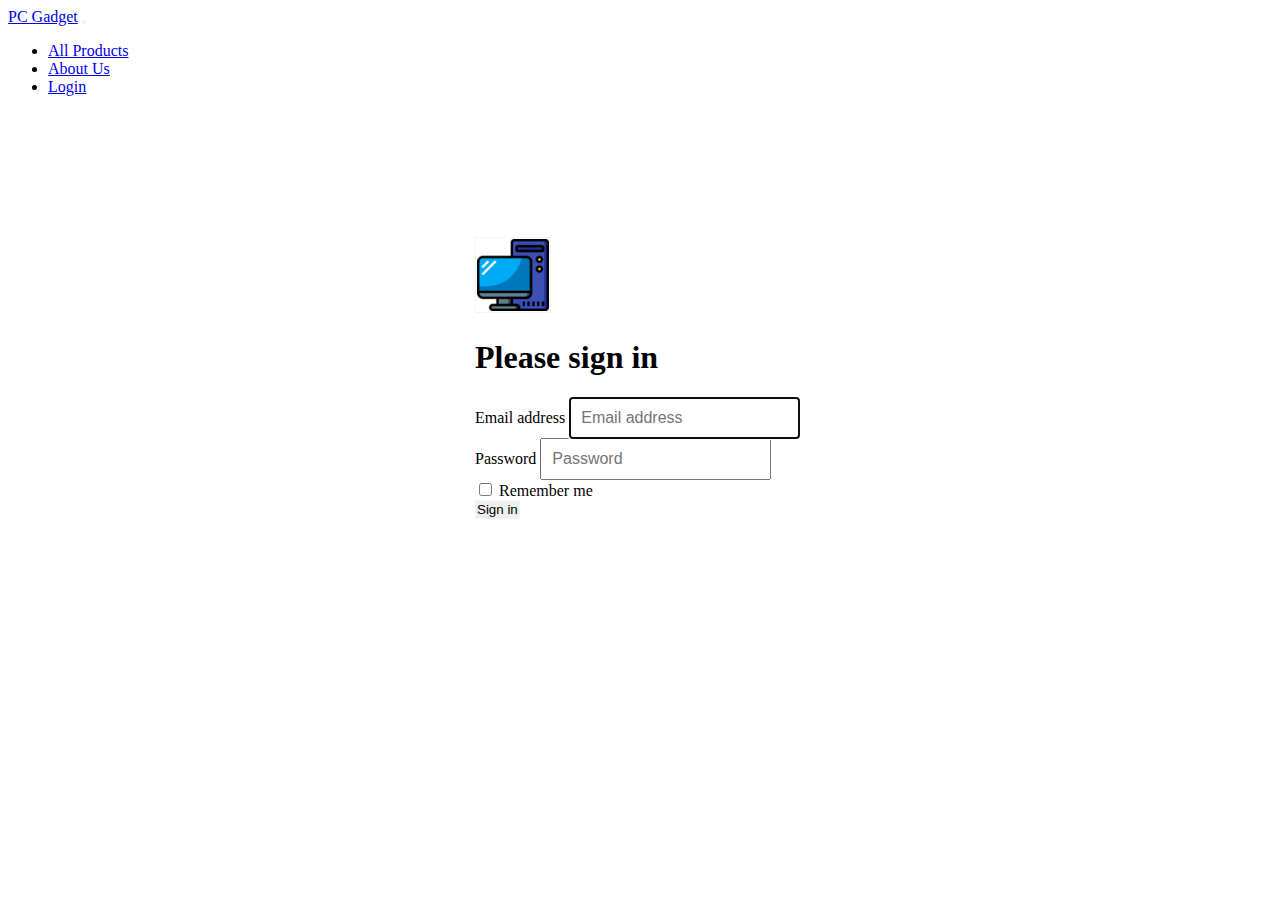
<file: auth.html>
<!DOCTYPE html>
<html lang="en">

<head>
    <meta charset="UTF-8">
    <meta http-equiv="X-UA-Compatible" content="IE=edge">
    <link rel="icon" type="image/png" href="/favicon16x16.png" sizes="16x16">
    <link rel="icon" type="image/png" href="/favicon32x32.png" sizes="32x32">
    <link rel="icon" type="image/png" href="/favicon96x96.png" sizes="96x96">
        <link href="https://cdn.jsdelivr.net/npm/bootstrap@5.1.2/dist/css/bootstrap.min.css" rel="stylesheet"
        integrity="sha384-uWxY/CJNBR+1zjPWmfnSnVxwRheevXITnMqoEIeG1LJrdI0GlVs/9cVSyPYXdcSF" crossorigin="anonymous">
        <link rel="stylesheet" href="style/main.css">
    <meta name="viewport" content="width=device-width, initial-scale=1.0">
    <title>PC Gadget</title>
</head>

<body>
    <nav  class="navbar navbar-expand-lg navbar-light bg-light">
        <div class="container-fluid">
            <a class="navbar-brand" href="index.html">PC Gadget</a>
            <button class="navbar-toggler" type="button" data-bs-toggle="collapse" data-bs-target="#navbarNav"
                aria-controls="navbarNav" aria-expanded="false" aria-label="Toggle navigation">
                <span class="navbar-toggler-icon"></span>
            </button>
            <div class="collapse navbar-collapse" id="navbarNav">
                <ul class="navbar-nav">
                    <li class="nav-item">
                        <a class="nav-link active" aria-current="page" href="allitems.html">All Products</a>
                    </li>
                    <li class="nav-item">
                        <a class="nav-link" href="aboutus.html">About Us</a>
                    </li>
                    <li class="nav-item">
                        <a class="nav-link" href="auth.html">Login</a>
                    </li>

                </ul>
            </div>
        </div>
    </nav>

    <div class="spaceing"></div>
    <form class="form-signin" action="index.html">
        <img class="mb-4" src="favicon96x96.png" alt="" width="72" height="72">
        <h1 class="h3 mb-3 font-weight-normal">Please sign in</h1>
        <label for="inputEmail" class="sr-only">Email address</label>
        <input type="email" id="inputEmail" class="form-control" placeholder="Email address" required autofocus>
        <label for="inputPassword" class="sr-only">Password</label>
        <input type="password" id="inputPassword" class="form-control" placeholder="Password" required>
        <div class="checkbox mb-3">
          <label>
            <input type="checkbox" value="remember-me"> Remember me
          </label>
        </div>
        <button class="btn btn-secondary" type="submit">Sign in</button>
      </form>
  
    

    <script src="https://cdn.jsdelivr.net/npm/bootstrap@5.1.2/dist/js/bootstrap.bundle.min.js" integrity="sha384-kQtW33rZJAHjgefvhyyzcGF3C5TFyBQBA13V1RKPf4uH+bwyzQxZ6CmMZHmNBEfJ" crossorigin="anonymous"></script>
</body>
</html>
</file>
<file: style/main.css>
body {
  animation: mymove 5s infinite;
}
table, td, th {  
  border: 1px solid #ddd;
  text-align: left;
}
button,img{
padding:1px;
border:1px solid whitesmoke;
}

table {
  border-collapse: collapse;
  width: 100%;
}

th, td {
  padding: 15px;
}
.reviews {
  width: 308px;
  height: 329px;
}

.spaceing {
  margin-top: 10%;
}

#filter {
  filter: grayscale(100%);
}
.fa {
  padding: 20px;
  font-size: 30px;
  width: 50px;
  text-align: center;
  text-decoration: none;
  margin: 5px 2px;
}

.grid {
  margin: 30px;
  display: grid;
  grid-template-columns: repeat(3, 1fr);
  grid-gap: 20px;
  align-items: stretch;
}

.grid>article {
  border: 1px solid #ccc;
  box-shadow: 2px 2px 6px 0px rgba(0, 0, 0, 0.3);
  border-radius: 3px;
  text-align: center;
}

.grid>article:hover {
  transition: transform .1s ease-out;
  transform: translateY(5px);
}

.grid>article img {
  width: 100%;
}


.text {
  padding: 0 20px 20px;
}

.text>h3 {
  text-transform: uppercase;
}

.table-horizontal{

}
.form-signin {
  width: 100%;
  max-width: 330px;
  padding: 15px;
  margin: 0 auto;
}

.form-signin .checkbox {
  font-weight: 400;
}

.form-signin .form-control {
  position: relative;
  box-sizing: border-box;
  height: auto;
  padding: 10px;
  font-size: 16px;
}

.form-signin .form-control:focus {
  z-index: 2;
}

.form-signin input[type="email"] {
  margin-bottom: -1px;
  border-bottom-right-radius: 0;
  border-bottom-left-radius: 0;
}

.form-signin input[type="phone"] {
  margin-bottom: 10px;
  border-top-left-radius: 0;
  border-top-right-radius: 0;

}

.open-button {
  background-color: #555;
  color: white;
  padding: 16px 20px;
  border: none;
  cursor: pointer;
  opacity: 0.8;
  position: fixed;
  bottom: 23px;
  right: 28px;
  width: 280px;
}

/* The popup form - hidden by default */
.form-popup {
  display: none;
  position: fixed;
  bottom: 0;
  right: 15px;
  border: 3px solid #f1f1f1;
  z-index: 9;
}

/* Add styles to the form container */
.form-container {
  max-width: 300px;
  padding: 10px;
  background-color: white;
}

/* Full-width input fields */
.form-container input[type=text], .form-container input[type=text] {
  width: 100%;
  padding: 15px;
  margin: 5px 0 22px 0;
  border: none;
  background: #f1f1f1;
}

/* When the inputs get focus, do something */
.form-container input[type=text]:focus, .form-container input[type=text]:focus {
  background-color: #ddd;
  outline: none;
}

/* Set a style for the submit/login button */
.form-container .btn {
  background-color: gray;
  color: white;
  padding: 16px 20px;
  border: none;
  cursor: pointer;
  width: 100%;
  margin-bottom:10px;
  opacity: 0.8;
}

/* Add a red background color to the cancel button */
.form-container .cancel {
  background-color: red;
}

/* Add some hover effects to buttons */
.form-container .btn:hover, .open-button:hover {
  opacity: 1;
}

@media (max-width: 768px) {
  .grid {
    grid-template-columns: repeat(2, 1fr);
    margin: 0;
  }
}

@media (max-width: 500px) {
  .grid {
    grid-template-columns: repeat(1, 1fr);
    margin: 0;
  }

  .grid>article {
    text-align: center;
  }
}

@keyframes mymove {
  from {
    background-color: rgb(179, 97, 97);
  }

  to {
    background-color: rgb(89, 187, 190);
  }
}
</file>
